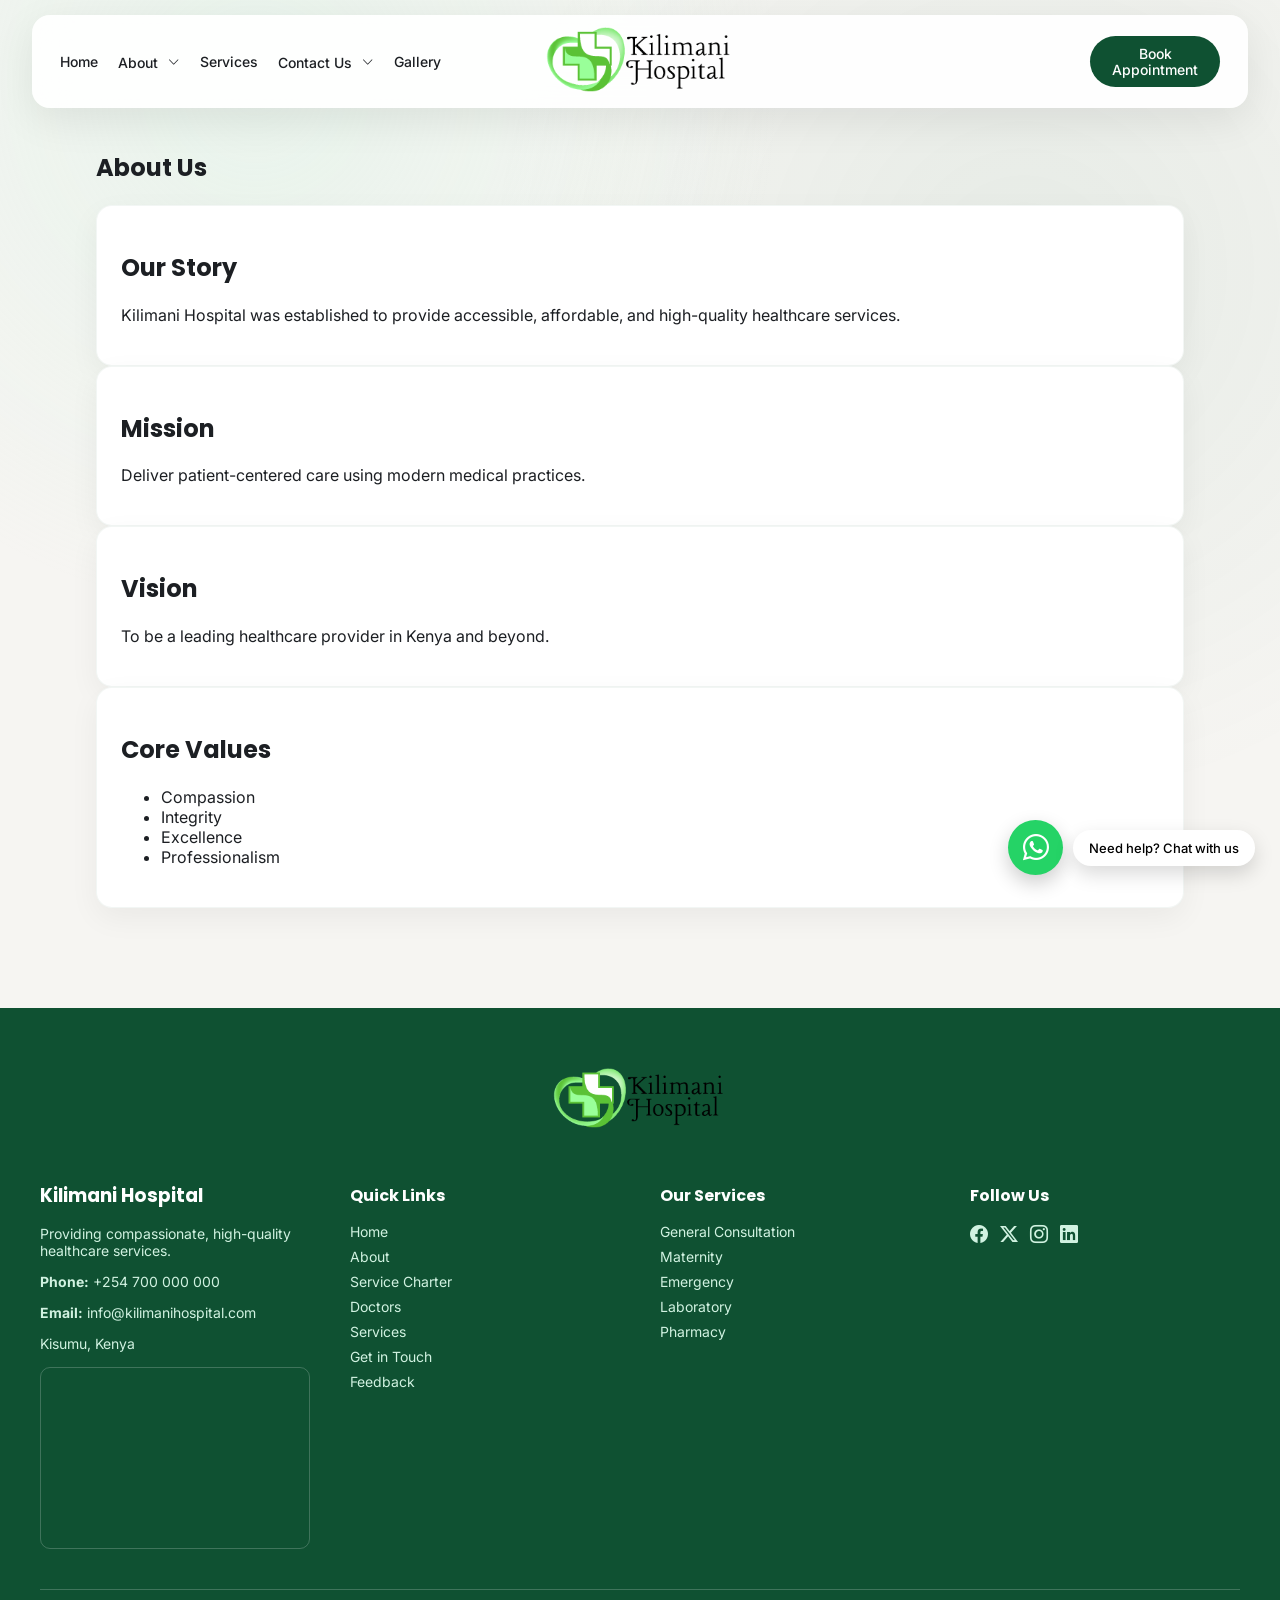
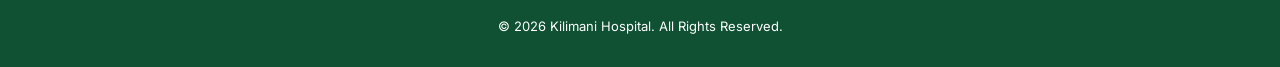
<file: about.html>
<!DOCTYPE html>
<html lang="en">
<head>
    <meta charset="UTF-8">
    <meta name="viewport" content="width=device-width, initial-scale=1.0">
    <title>About</title>

    <!-- Google Fonts -->
    <link href="https://fonts.googleapis.com/css2?family=Poppins:wght@300;600&family=Inter:wght@300;400&display=swap" rel="stylesheet">

    <link rel="stylesheet" href="https://cdn.jsdelivr.net/npm/bootstrap-icons@1.11.3/font/bootstrap-icons.min.css">

    <!-- CSS -->
    <link rel="stylesheet" href="styles.css">
</head>
<body>

<!-- NAVBAR -->
    <div id="navbar-placeholder"></div>

<section class="container">
    <h1>About Us</h1>

    <div class="card">
        <h2>Our Story</h2>
        <p>
            Kilimani Hospital was established to provide accessible,
            affordable, and high-quality healthcare services.
        </p>
    </div>

    <div class="card">
        <h2>Mission</h2>
        <p>Deliver patient-centered care using modern medical practices.</p>
    </div>

    <div class="card">
        <h2>Vision</h2>
        <p>To be a leading healthcare provider in Kenya and beyond.</p>
    </div>

    <div class="card">
        <h2>Core Values</h2>
        <ul>
            <li>Compassion</li>
            <li>Integrity</li>
            <li>Excellence</li>
            <li>Professionalism</li>
        </ul>
    </div>
</section>

<div id="footer-placeholder"></div>

<script src="assets/js/script.js"></script>

    <script>
        loadComponent("navbar-placeholder", "components/navbar.html");
        loadComponent("footer-placeholder", "components/footer.html");
    </script>



</body>
</html>
</file>
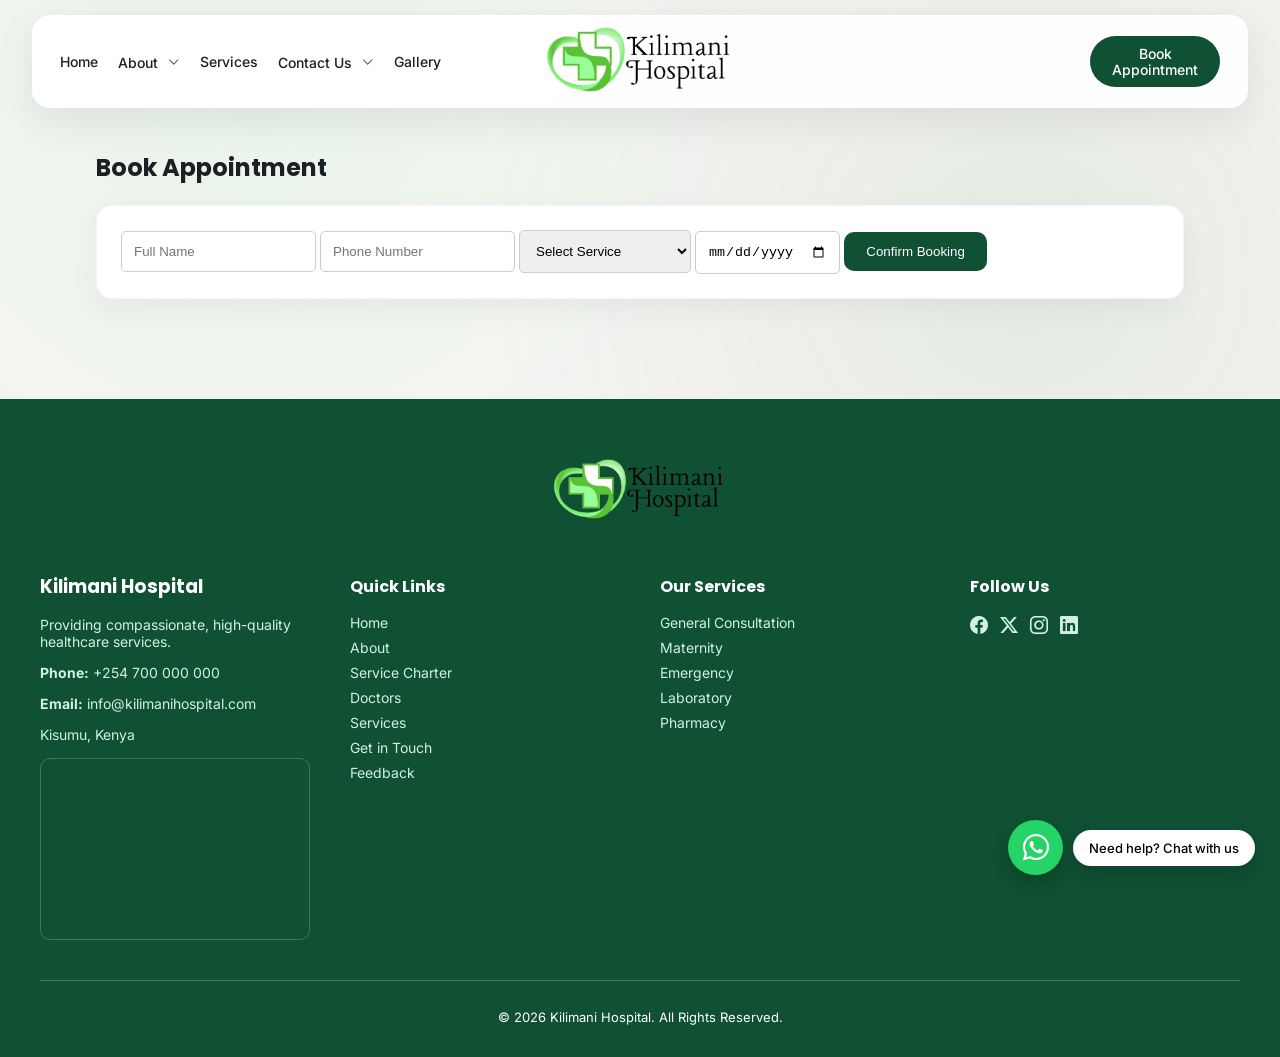
<file: appointment.html>
<!DOCTYPE html>
<html lang="en">
<head>
    <meta charset="UTF-8">
    <meta name="viewport" content="width=device-width, initial-scale=1.0">
    <title>Appointment</title>

    <!-- Google Fonts -->
    <link href="https://fonts.googleapis.com/css2?family=Poppins:wght@300;600&family=Inter:wght@300;400&display=swap" rel="stylesheet">

    <link rel="stylesheet" href="https://cdn.jsdelivr.net/npm/bootstrap-icons@1.11.3/font/bootstrap-icons.min.css">

    <!-- CSS -->
    <link rel="stylesheet" href="styles.css">
</head>
<body>

<!-- NAVBAR -->
    <div id="navbar-placeholder"></div>

<section class="container">
    <h1>Book Appointment</h1>

    <div class="card">
        <form>
            <input type="text" placeholder="Full Name">
            <input type="tel" placeholder="Phone Number">

            <select>
                <option>Select Service</option>
                <option>General Consultation</option>
                <option>Maternity</option>
                <option>Dental Care</option>
            </select>

            <input type="date">

            <button class="btn-primary">Confirm Booking</button>
        </form>
    </div>
</section>

<div id="footer-placeholder"></div>

<script src="assets/js/script.js"></script>

    <script>
        loadComponent("navbar-placeholder", "components/navbar.html");
        loadComponent("footer-placeholder", "components/footer.html");
    </script>


</body>
</html>
</file>
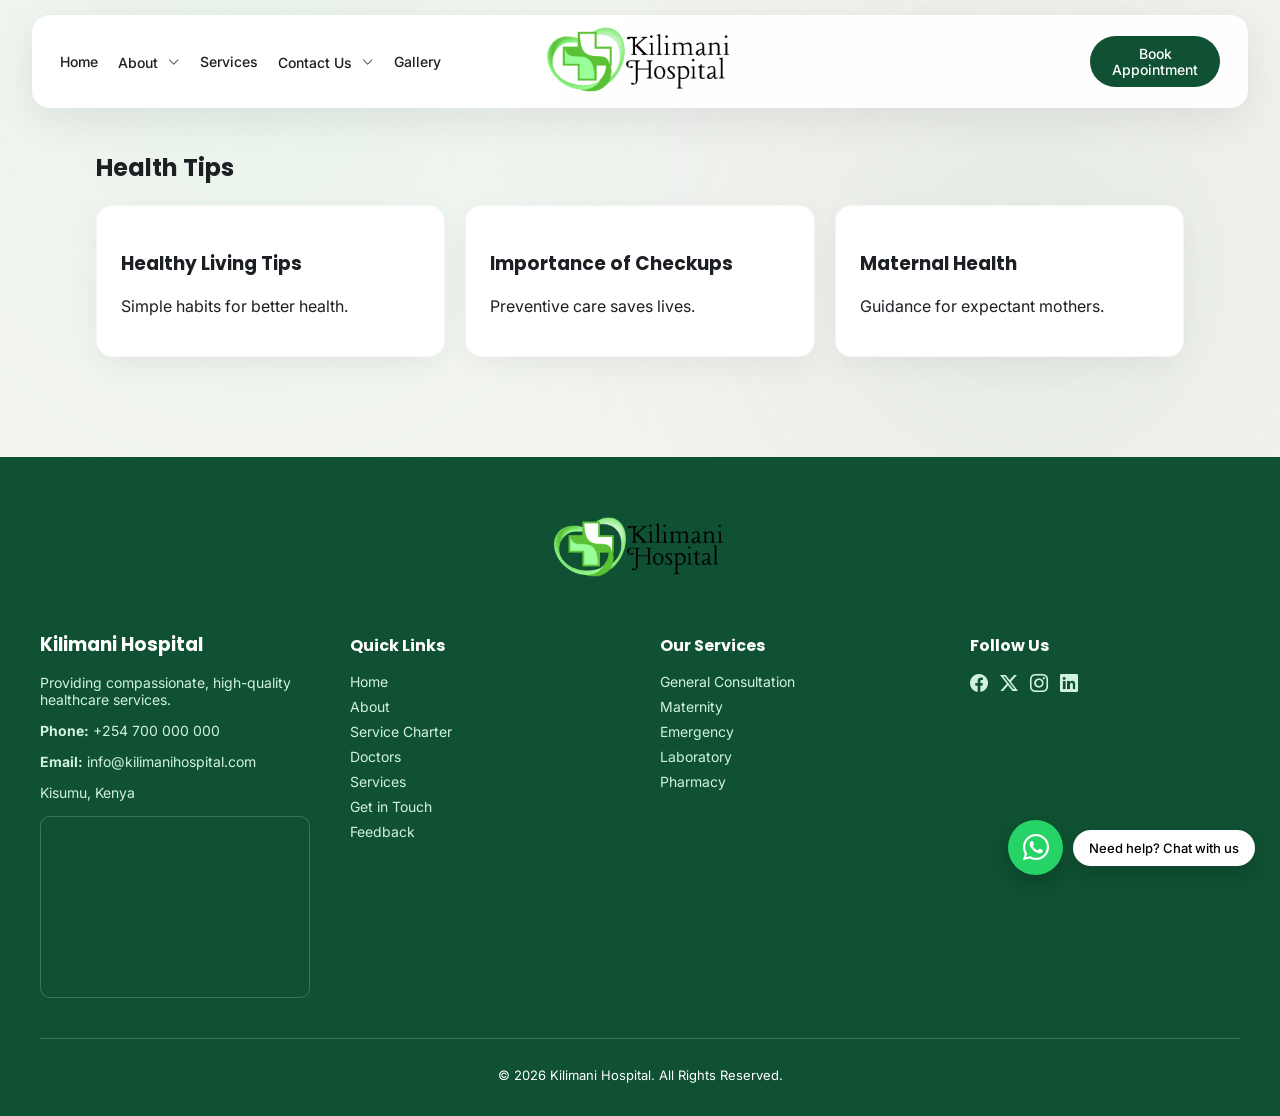
<file: blog.html>
<!DOCTYPE html>
<html lang="en">
<head>
    <meta charset="UTF-8">
    <meta name="viewport" content="width=device-width, initial-scale=1.0">
    <title>Blog</title>

    <!-- Google Fonts -->
    <link href="https://fonts.googleapis.com/css2?family=Poppins:wght@300;600&family=Inter:wght@300;400&display=swap" rel="stylesheet">

    <link rel="stylesheet" href="https://cdn.jsdelivr.net/npm/bootstrap-icons@1.11.3/font/bootstrap-icons.min.css">

    <!-- CSS -->
    <link rel="stylesheet" href="styles.css">
</head>
<body>

<!-- NAVBAR -->
    <div id="navbar-placeholder"></div>

<section class="container">
    <h1>Health Tips</h1>

    <div class="grid-3">
        <div class="card">
            <h3>Healthy Living Tips</h3>
            <p>Simple habits for better health.</p>
        </div>

        <div class="card">
            <h3>Importance of Checkups</h3>
            <p>Preventive care saves lives.</p>
        </div>

        <div class="card">
            <h3>Maternal Health</h3>
            <p>Guidance for expectant mothers.</p>
        </div>
    </div>
</section>

<div id="footer-placeholder"></div>

<script src="assets/js/script.js"></script>

    <script>
        loadComponent("navbar-placeholder", "components/navbar.html");
        loadComponent("footer-placeholder", "components/footer.html");
    </script>

</body>
</html>
</file>
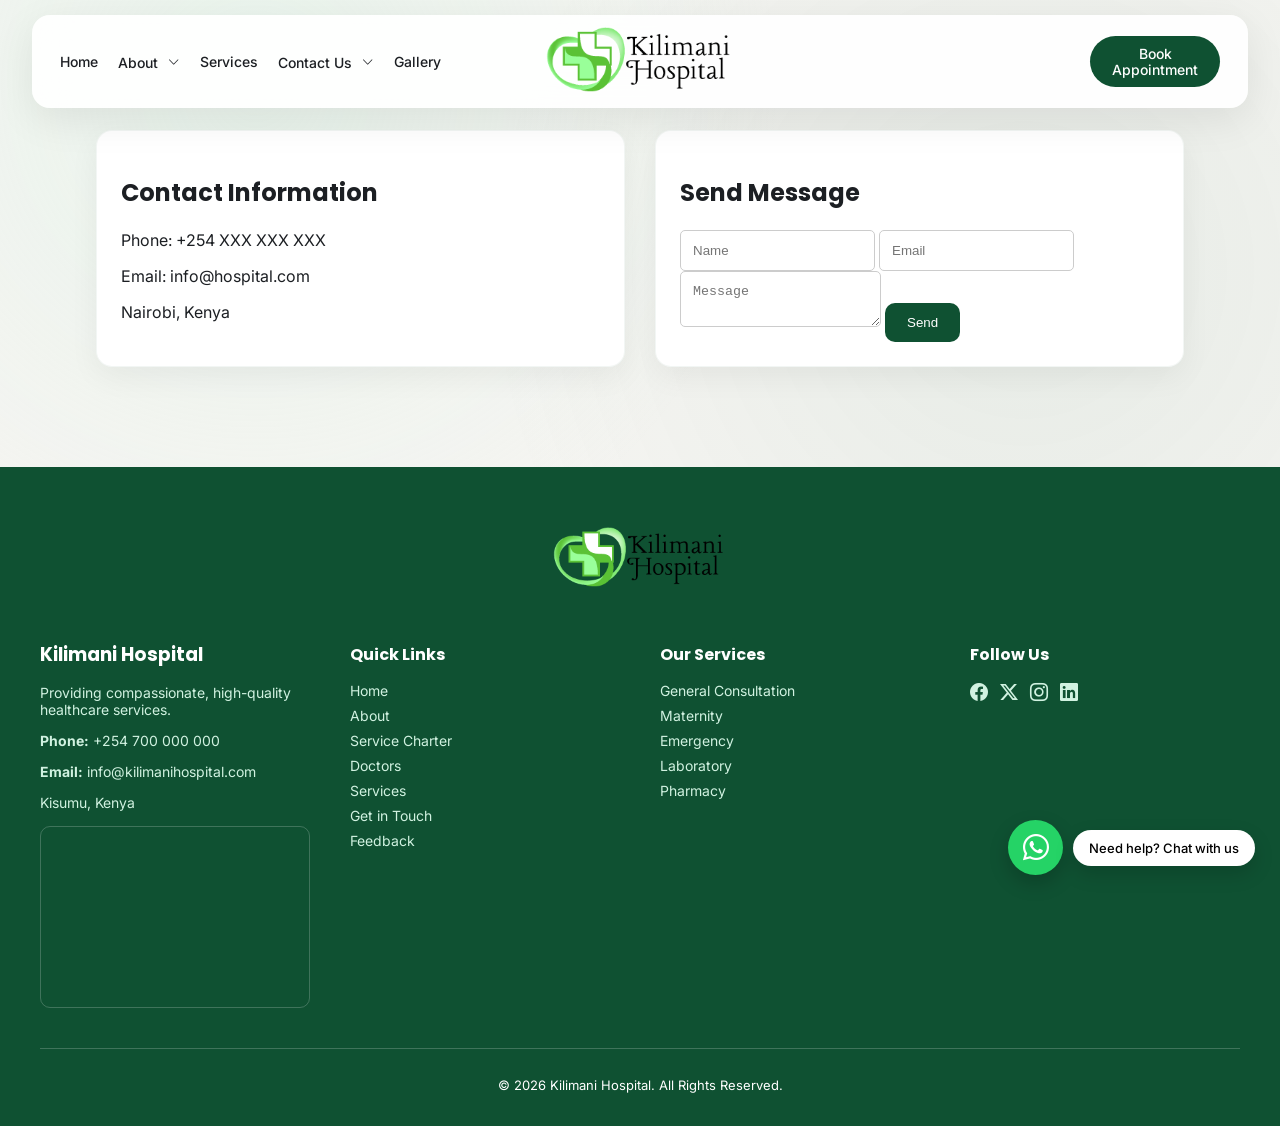
<file: contact.html>
<!DOCTYPE html>
<html lang="en">
<head>
    <meta charset="UTF-8">
    <meta name="viewport" content="width=device-width, initial-scale=1.0">
    <title>Contact</title>

    <!-- Google Fonts -->
    <link href="https://fonts.googleapis.com/css2?family=Poppins:wght@300;600&family=Inter:wght@300;400&display=swap" rel="stylesheet">

    <link rel="stylesheet" href="https://cdn.jsdelivr.net/npm/bootstrap-icons@1.11.3/font/bootstrap-icons.min.css">

    
    <!-- CSS -->
    <link rel="stylesheet" href="styles.css">
</head>
<body>

<!-- NAVBAR -->
    <div id="navbar-placeholder"></div>

<section class="container contact">
    <div class="card">
        <h2>Contact Information</h2>
        <p>Phone: +254 XXX XXX XXX</p>
        <p>Email: info@hospital.com</p>
        <p>Nairobi, Kenya</p>
    </div>

    <div class="card">
        <h2>Send Message</h2>
        <form>
            <input type="text" placeholder="Name">
            <input type="email" placeholder="Email">
            <textarea placeholder="Message"></textarea>
            <button class="btn-primary">Send</button>
        </form>
    </div>
</section>

<div id="footer-placeholder"></div>

<script src="assets/js/script.js"></script>

    <script>
        loadComponent("navbar-placeholder", "components/navbar.html");
        loadComponent("footer-placeholder", "components/footer.html");
    </script>

</body>
</html>
</file>
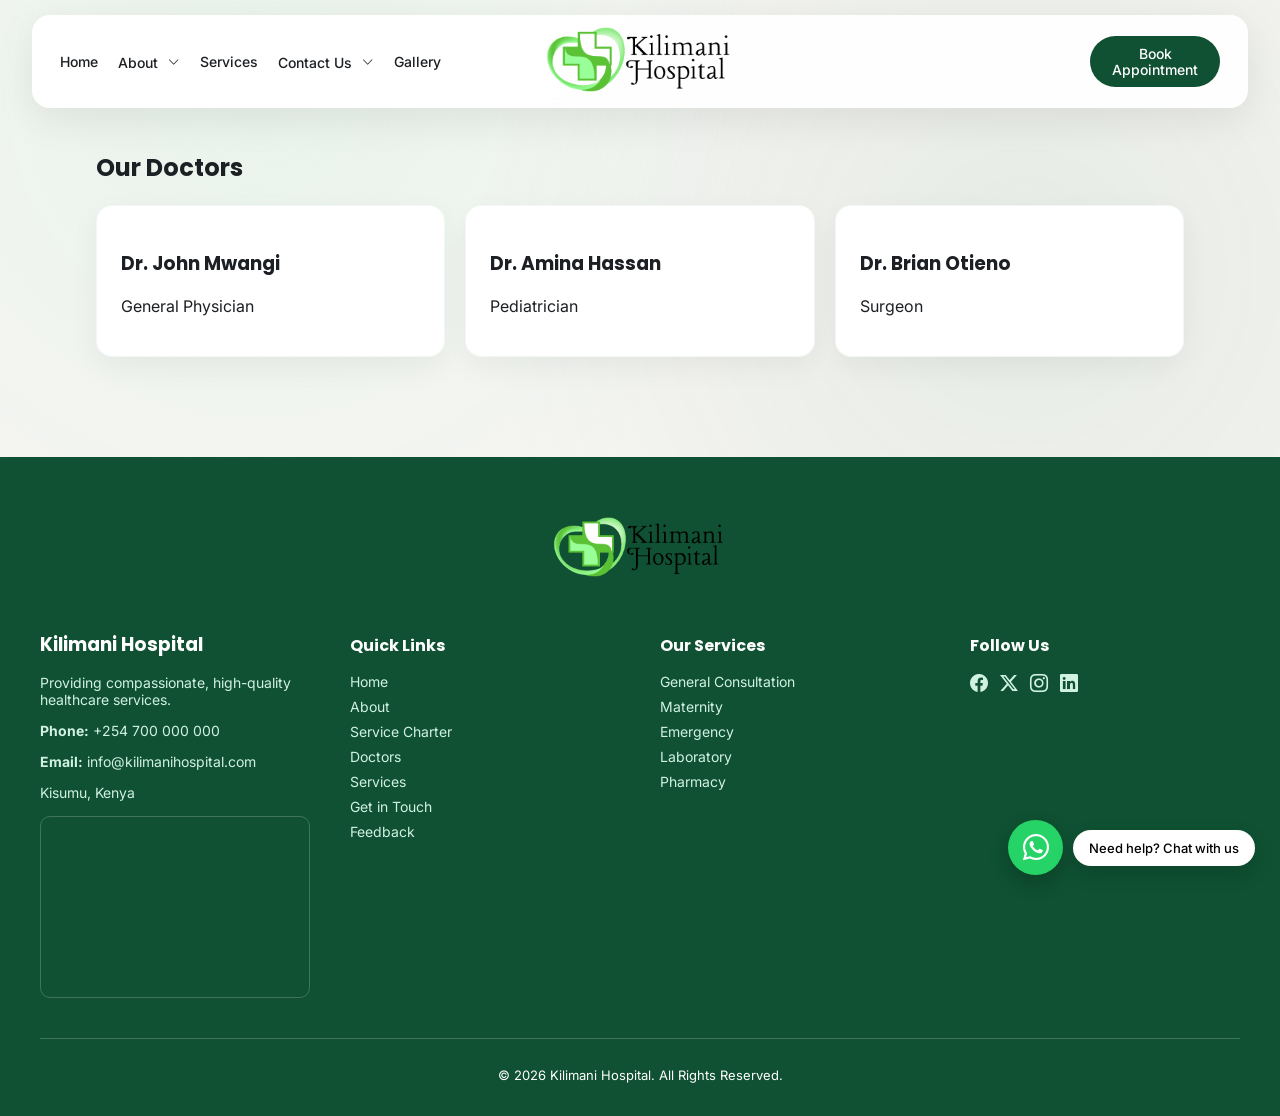
<file: doctors.html>
<!DOCTYPE html>
<html lang="en">
<head>
    <meta charset="UTF-8">
    <meta name="viewport" content="width=device-width, initial-scale=1.0">
    <title>Doctors</title>

    <!-- Google Fonts -->
    <link href="https://fonts.googleapis.com/css2?family=Poppins:wght@300;600&family=Inter:wght@300;400&display=swap" rel="stylesheet">

    <link rel="stylesheet" href="https://cdn.jsdelivr.net/npm/bootstrap-icons@1.11.3/font/bootstrap-icons.min.css">
    <!-- CSS -->
    <link rel="stylesheet" href="styles.css">
</head>
<body>

<!-- NAVBAR -->
    <div id="navbar-placeholder"></div>

<section class="container">
    <h1>Our Doctors</h1>

    <div class="grid-3">
        <div class="card">
            <h3>Dr. John Mwangi</h3>
            <p>General Physician</p>
        </div>

        <div class="card">
            <h3>Dr. Amina Hassan</h3>
            <p>Pediatrician</p>
        </div>

        <div class="card">
            <h3>Dr. Brian Otieno</h3>
            <p>Surgeon</p>
        </div>
    </div>
</section>

<div id="footer-placeholder"></div>

<script src="assets/js/script.js"></script>

    <script>
        loadComponent("navbar-placeholder", "components/navbar.html");
        loadComponent("footer-placeholder", "components/footer.html");
    </script>

</body>
</html>
</file>
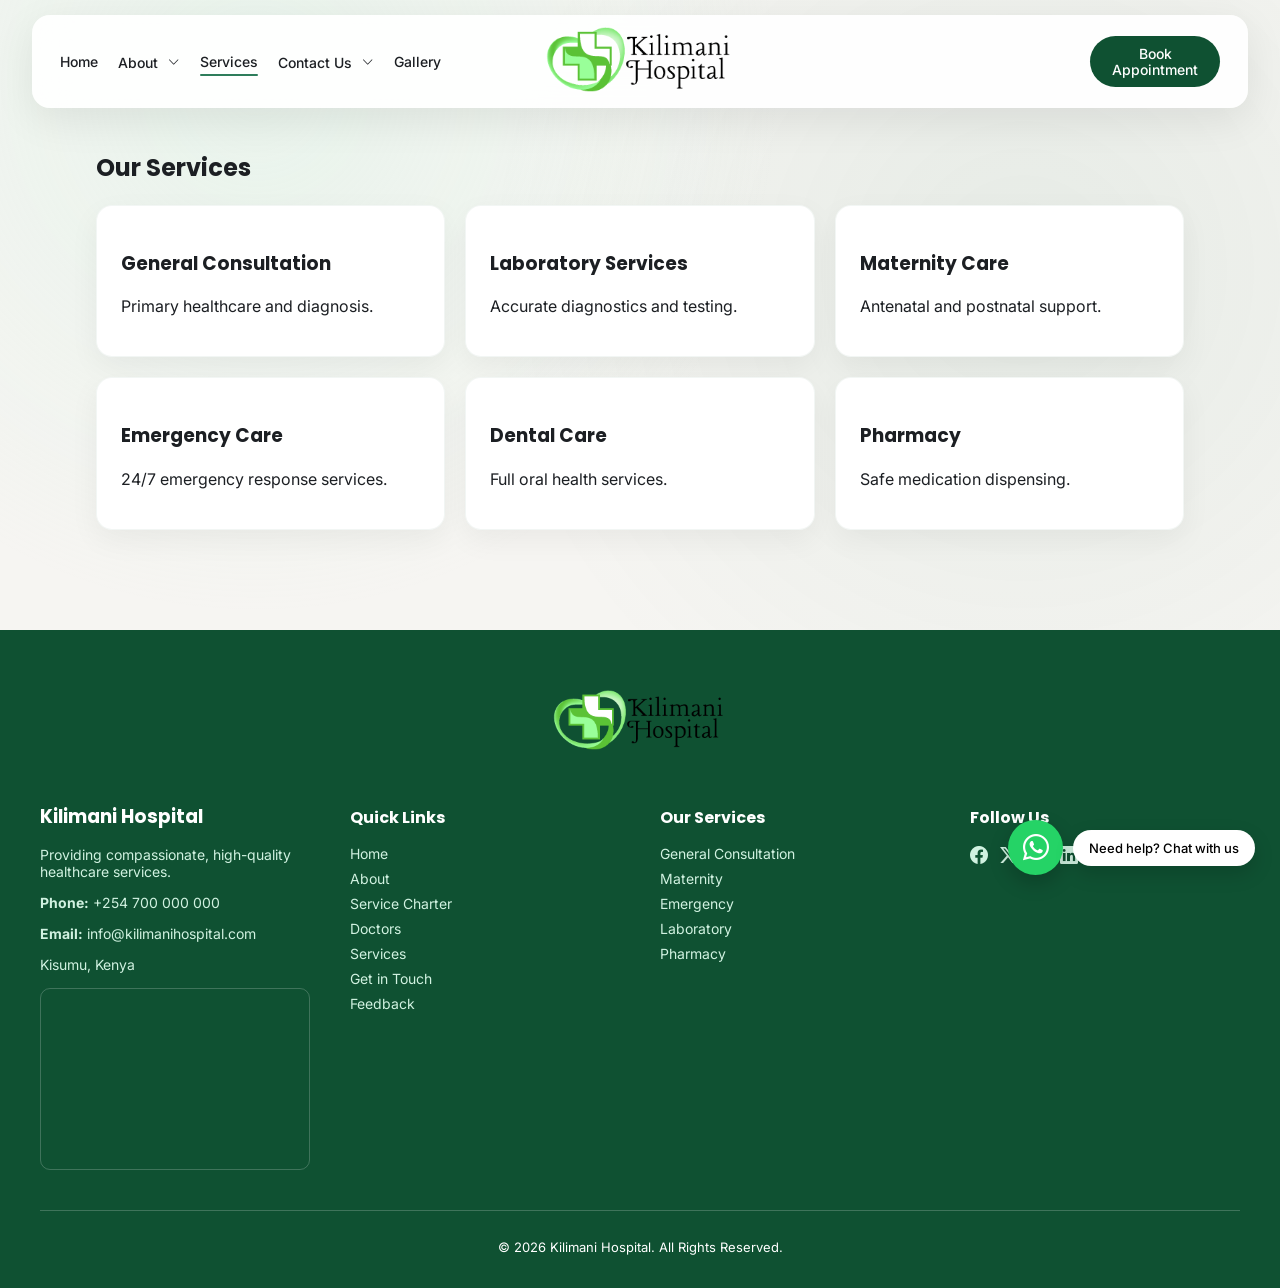
<file: services.html>
<!DOCTYPE html>
<html lang="en">
<head>
    <meta charset="UTF-8">
    <meta name="viewport" content="width=device-width, initial-scale=1.0">
    <title>Services</title>

    <!-- Google Fonts -->
    <link href="https://fonts.googleapis.com/css2?family=Poppins:wght@300;600&family=Inter:wght@300;400&display=swap" rel="stylesheet">

    <link rel="stylesheet" href="https://cdn.jsdelivr.net/npm/bootstrap-icons@1.11.3/font/bootstrap-icons.min.css">

    <!-- CSS -->
    <link rel="stylesheet" href="styles.css">
</head>
<body>
<!-- NAVBAR -->
    <div id="navbar-placeholder"></div>

<section class="container">
    <h1>Our Services</h1>

    <div class="grid-3">
        <div class="card">
            <h3>General Consultation</h3>
            <p>Primary healthcare and diagnosis.</p>
        </div>

        <div class="card">
            <h3>Laboratory Services</h3>
            <p>Accurate diagnostics and testing.</p>
        </div>

        <div class="card">
            <h3>Maternity Care</h3>
            <p>Antenatal and postnatal support.</p>
        </div>

        <div class="card">
            <h3>Emergency Care</h3>
            <p>24/7 emergency response services.</p>
        </div>

        <div class="card">
            <h3>Dental Care</h3>
            <p>Full oral health services.</p>
        </div>

        <div class="card">
            <h3>Pharmacy</h3>
            <p>Safe medication dispensing.</p>
        </div>
    </div>
</section>

<div id="footer-placeholder"></div>

<script src="assets/js/script.js"></script>

    <script>
        loadComponent("navbar-placeholder", "components/navbar.html");
        loadComponent("footer-placeholder", "components/footer.html");
    </script>

</body>
</html>
</file>
<file: styles.css>
:root {
    --green-900: #0F5132;
    --green-600: #2E7D5B;
    --mint-100: #D1F2E1;

    --bg: #F3FBF6;
    --white: #FFFFFF;
    --text: #1C1F23;
    --muted: #6B7280;
    --border: #E6EAEA;
}

a {
    transition: all 0.2s ease;
}

body {
    font-family: "Inter", sans-serif;
    padding-top: 30px;
    background: #f6f5f2;
    color: var(--text);
    margin: 0;
    animation: pageFade 0.6s ease-in;
}

@keyframes pageFade {
    from {
        opacity: 0;
        transform: scale(1.01);
    }
    to {
        opacity: 1;
        transform: scale(1);
    }
}

body::before {
    content: "";
    position: fixed;
    top: 0;
    left: 0;
    width: 100%;
    height: 100%;
    background:
        radial-gradient(circle at 20% 10%, rgba(209, 242, 225, 0.35), transparent 40%),
        radial-gradient(circle at 80% 30%, rgba(46, 125, 91, 0.08), transparent 45%);
    pointer-events: none;
    z-index: -1;
}

h1, h2, h3, h4 {
    font-family: 'Poppins', sans-serif;
}

.container {
    width: 85%;
    max-width: 1200px;
    margin: auto;
}

section {
    padding: 100px 0;
}

/* NAVBAR */
.navbar{

    position:fixed;

    top:15px;

    left:50%;

    z-index: 9999;

    transform:translateX(-50%);

    width:95%;

    max-width:2000px;

    border-radius:18px;

    background:rgba(255,255,255,.92);

    backdrop-filter:blur(18px);

    box-shadow:0 12px 40px rgba(0,0,0,.08);

}

.nav-container {
    display: grid;
    grid-template-columns: 1fr auto 1fr;
    align-items: center;
    padding: 12px 28px;
    transition: all 0.35s ease;
}

/* LEFT LINKS */
.nav-left {
    display: flex;
    align-items: center;
    gap: 20px;
}

.nav-left a {
    color: #1C1F23;
    text-decoration: none;
    font-size: 14px;
    font-weight: 500;
    transition: 0.3s;
    position: relative;
    padding-bottom: 6px 0;
    display: inline-block;

    transition: all 0.25s ease;
}

.nav-left > a.active-link::after {
    content: "";
    position: absolute;
    left: 0;
    bottom: -6px;
    width: 100%;
    height: 2px;
    background: #2E7D5B;
    border-radius: 2px;
}

.nav-left a:hover {
    color: #2E7D5B;
    position: relative;
}

/* CENTER LOGO */
.nav-logo img {
    height: 65px;
    width: auto;
    object-fit: contain;
    
    transition: height 0.35s ease, transform 0.35s ease;
}

.nav-logo img:hover {
    transform: scale(1.05);
}

/* SCROLLED STATE */
.navbar.scrolled .nav-container {
    padding: 7px 40px;
}


.navbar.scrolled {
    padding: 6px 40px;
    background: rgba(255, 255, 255, 0.9);
    backdrop-filter: blur(14px);
    -webkit-backdrop-filter: blur(14px);

    box-shadow: 0 8px 25px rgba(0,0,0,0.08);
    transform: translateX(-50%) translateY(0);
}


.navbar.scrolled .nav-logo img {
    height: 50px;
    transform: scale(0.98);
}

/* RIGHT SIDE */
.nav-right {
    display: flex;
    justify-self: end;
    width: fit-content;
    align-items: center;
    gap: 15px;
}

/* CTA */
.nav-btn {
    background: #0F5132;
    color: white;
    padding: 10px 22px;
    border-radius: 50px;
    text-decoration: none;

    display: inline-flex;
    width: auto;          /* prevents full stretch */
    flex: 0 0 auto;       /* prevents flex expansion */

    flex-direction: column;
    align-items: center;
    justify-content: center;
    line-height: 1.1;
    font-size: 13px;
    text-align: center;
    transition: all 0.3s ease;

    white-space: nowrap;
}

.nav-btn span:first-child {
    font-size: 14px;
    font-weight: 500;
}

.nav-btn span:last-child {
    font-size: 14px;
    font-weight: 500;
}

.nav-btn:hover {
    background: #2E7D5B;
    transform: translateY(-2px);
    box-shadow: 0 6px 15px rgba(0,0,0,0.15);
}


/* DROPDOWN CONTAINER */
.dropdown {
    position: relative;
    display: inline-block;
}

/* TOGGLE LINK */
.dropdown-toggle {
    cursor: pointer;
    color: #1C1F23;
    text-decoration: none;
    font-weight: 500;
    display: flex;
    align-items: center;
    gap: 5px;

    transition: all 0.25s ease;
}

/* ARROW */
.arrow {
    display: inline-flex;
    align-items: center;
    justify-content: center;

    font-size: 14px;        /* slightly larger */
    line-height: 1;

    margin-left: 6px;

    transform: translateY(-1px) scaleX(1.2); /* 👈 makes it wider */
    transition: transform 0.3s ease;
}

.arrow i {
    font-size: 12px;
    transform: scaleX(0.8); /* makes it wider */
    display: inline-block;
    transition: transform 0.25s ease;
}

/* DROPDOWN MENU */
.dropdown-menu {
    position: absolute;
    top: 100%;
    left: 0;
    background: white;
    min-width: 180px;
    box-shadow: 0 10px 25px rgba(0,0,0,0.08);
    border-radius: 8px;
    padding: 8px 0;
    display: none;
    flex-direction: column;
    z-index: 999;
}

/* DROPDOWN LINKS */
.dropdown-menu a {
    padding: 10px 15px;
    text-decoration: none;
    color: #1C1F23;
    font-size: 13px;
    transition: all 0.2s ease;
}

.dropdown-menu a.active {
    background: #eaf7ef;
    color: #0F5132;
    border-radius: 6px;
    font-weight: 500;
    border-left: 3px solid #2E7D5B;
    padding-left: 12px;
}

.dropdown-menu a:hover {
    background: #f3fbf6;
    color: #0F5132;
}


/* SHOW ON HOVER (DESKTOP) */
.dropdown:hover .dropdown-menu {
    display: flex;
}

.dropdown:hover .arrow {
    transform: rotate(180deg) translateY(1px) scaleX(1.2);
}

/* HAMBURGER */
.hamburger {
    display: none;
    flex-direction: column;
    cursor: pointer;
    gap: 4px;
    flex-shrink: 0;
}

.hamburger span {
    width: 25px;
    height: 2px;
    background: #0B3D2E;
    display: block;
}

.mobile-menu {
    position: fixed;
    top: 0;
    left: 0;
    width: 100%;
    height: 100vh;
    background: #0B3D2E;
    display: none;
    flex-direction: column;
    justify-content: center;
    align-items: center;
    gap: 25px;
}

.mobile-menu a {
    color: white;
    font-size: 20px;
    text-decoration: none;
}

.mobile-menu.active {
    display: flex;
}

.reveal {
    opacity: 0;
    transform: translateY(30px);
    transition: all 0.6s ease;
}

.reveal.active {
    opacity: 1;
    transform: translateY(0);
}

.card {
    background: var(--white);
    border-radius: 16px;
    padding: 24px;
    box-shadow: 0 10px 30px rgba(0,0,0,0.05);
    border: 1px solid rgba(15, 81, 50, 0.05);
    transition: 0.3s;
}

.card:hover {
    transform: translateY(-5px);
}

.grid-3 {
    display: grid;
    grid-template-columns: repeat(3, 1fr);
    gap: 20px;
}

/* BUTTON */
.btn {
    background: #00b894;
    color: white;
    padding: 10px 20px;
    text-decoration: none;
    border-radius: 5px;
}

.btn-primary {
    background: var(--green-900);
    color: white;
    padding: 12px 22px;
    border-radius: 10px;
    text-decoration: none;
}

.btn-outline {
    border: 1px solid var(--green-900);
    color: var(--green-900);
    padding: 12px 22px;
    border-radius: 10px;
    text-decoration: none;
}

.btn-primary:hover,
.btn-outline:hover {
    opacity: 0.9;
}

.btn.ghost {
    border: 1px solid #0F5132;
    color: #0F5132;
    padding: 12px 20px;
    border-radius: 8px;
}

.hero{
    min-height:70vh;
    display:grid;
    grid-template-columns:55% 45%;
    align-items:center;

    position:relative;

    padding-top:100px;
    padding-right:15%;
    padding-bottom:80px;
    padding-left:15%;

    gap:10px;

    overflow: visible;

    ;
}

.hero h1{

    font-size:50px;

    line-height:1.05;

    font-weight:525;

    letter-spacing:-1.4px;

}

.hero p{

    margin-top:28px;

    max-width:470px;

    font-size:18px;

    line-height:1.8;

    color:#5d646b;

}

.hero span{

    font-size:16px;
    font-weight:580;

    line-height:1.8;

    color: black;

}


.hero-left{
    max-width:520px;
}

.hero-right{

    width:100%;
    height:100%;

    margin-left:auto;
    position:relative;

    overflow:visible;

    background:#fff;

    z-index: 2;
    padding:3px;

    clip-path:url(#heroClip);

    box-shadow:
        0 18px 40px rgba(0,0,0,.08),
        0 35px 80px rgba(0,0,0,.12);

}

.hero::after{

    content:"";

    position:absolute;

    width:520px;
    height:520px;

    right:5%;
    top:80px;

    background:rgba(255,255,255,.35);

    border-radius:50%;

    filter:blur(90px);

    z-index:0;

    pointer-events:none;

}

.hero-image-wrapper{

    position:relative;

    width:580px;
    height:560px;

    margin-left:auto;

    display:flex;
    justify-content:center;
    align-items:center;

    overflow:visible;
    z-index:1;

}


.hero-image-wrapper::before{

    content: "";

    position: absolute;

    width: 600px;
    height: 600px;

    right: -150px;
    top: 55%;

    transform: translateY(-50%) rotate(-12deg);

    background:
        radial-gradient(
            circle at 35% 35%,
            #bfdccf 80%,
            #94b9a4 45%,
            #5e856f 75%,
            #3f6351 0%
        );

    border-radius:
        61% 39% 54% 46% /
        42% 58% 45% 55%;

    opacity: .95;
    box-shadow:
        0 25px 60px rgba(64, 99, 81, 0.18);

    z-index: 0;

    pointer-events: none;

}

.hero-image{

    width:100%;
    height:100%;

    clip-path:url(#heroClip);

    overflow:hidden;

}

.hero-image img{

    width:100%;
    height:100%;

    object-fit:cover;

    animation:ZoomImage 18s ease-in-out infinite alternate;

}


@keyframes ZoomImage{

    from{

        transform:scale(1.08);

    }

    to{

        transform:scale(1);

    }

}

.hero-buttons {
    display: flex;
    gap: 15px;
}

.hero-buttons a {
    border-radius: 999px;
    padding: 12px 22px;
    font-weight: 600;
}

.hero-buttons .btn-primary,
.hero-buttons .btn-secondary {
    padding: 14px 28px;
    border-radius: 999px;
    text-decoration: none;
    font-weight: 550;
}

.btn-primary {
    background: #0F5132;
    color: white;
}

.btn-secondary {
    background: white;
    color: #0F5132;
}

/*==================== TRUST SECTION ====================*/

.trust-section{
    position: relative;
    margin-top: -80px;
    margin-bottom: -80px;
    padding: 80px 0;
    z-index: 2;
}

.trust-grid{
    display: grid;
    grid-template-columns: repeat(3, 300px);
    justify-content: center;
    gap: 16px;
}

.trust-card{
    background: #fff;
    border: 1px solid #edf2ee;
    border-radius: 20px;
    width: 220px;
    padding: 28px 22px;
    text-align: center;

    box-shadow: 0 18px 45px rgba(0,0,0,.05);

    transition: all .35s ease;
}

.trust-card:hover{
    transform: translateY(-8px);
    box-shadow: 0 28px 60px rgba(0,0,0,.10);
}

.trust-icon{
    width: 72px;
    height: 72px;

    margin: 0 auto 24px;

    display: flex;
    align-items: center;
    justify-content: center;

    border-radius: 50%;

    background: linear-gradient(135deg,#edf7f1,#dceee3);

    color: #12693f;
    font-size: 30px;
}

.trust-card h3{
    font-size: 1.05rem;
    font-weight: 500;
    color: #173a2b;
    line-height: 1.4;
}

/*==================== INSURANCE STRIP ====================*/

.insurance-strip{
    margin-top: 24px;
    padding: 10px 0 20px;
}

.insurance-row{

    display:flex;
    align-items:center;
    justify-content:center;

    gap:10px;

    padding:14px 0;

}

.insurance-title{

    padding-right:28px;

    border-right:1px solid #dfe7e2;

    flex-shrink:0;

}

.insurance-title span{

    font-size:.85rem;
    font-weight:700;

    letter-spacing:3px;

    color:#12693f;

    white-space:nowrap;

}

.insurance-logo{

    position:relative;

    display:flex;
    align-items:center;
    justify-content:center;

    padding:0 14px;

}

/* Thin vertical divider */

.insurance-logo:not(:last-child)::after{

    content:"";

    position:absolute;

    right:0;

    width:1px;
    height:34px;

    background:#e6ece8;

}

.insurance-logo img{

    height:42px;
    width:auto;

    object-fit:contain;

    transition:.3s ease;

    opacity:.8;

}

.insurance-logo:hover img{

    opacity:1;

    filter:none;

    transform:scale(1.05);

}

.logo-cbk img{
    height: 80px;
}

.logo-fa img{
    height: 45px;
}

.logo-ga img{
    height: 45px;
}

.logo-madison img{
    background: #DCE5E1;
    height: 45px;
}

.logo-maseno img{
    height: 48px;
}

.logo-sha img{
    height: 35px;
}


@media (max-width:992px){

    .insurance-row{

        flex-wrap:wrap;

        gap:20px;

    }

    .insurance-title{

        width:100%;

        text-align:center;

        border-right:none;

        padding-right:0;

        margin-bottom:10px;

    }

    .insurance-logo{

        padding:0 16px;

    }

    .insurance-logo::after{

        display:none;

    }

}

/*==================== APPOINTMENT SECTION ====================*/

.appointment-section{
    padding: 5px 0 20px;
}

.appointment-grid{
    display: grid;
    grid-template-columns: 0.95fr 1.45fr;
    gap: 40px;
    align-items: start;
}

/*==================== CARDS ====================*/

.appointment-info{

    display:flex;
    flex-direction:column;
    gap:28px;

}

.info-card{

    background:#fff;

    border-radius:28px;

    padding:32px;

    border:1px solid #edf2ee;

    box-shadow:0 18px 45px rgba(0,0,0,.05);

}

/*==================== LEFT PANEL ====================*/

.info-card:not(:last-child){
    margin-bottom:35px;
}

.info-card h3{

    font-size:1.4rem;

    color:#173a2b;

    margin-bottom:24px;

    font-weight:600;

}

/*==================== PAYMENT ====================*/

.payment-option{

    display:flex;

    align-items:flex-start;

    gap:16px;

}

.payment-option:first-child{
    margin-bottom:24px;
}

.payment-option i{

    width:40px;
    height:40px;

    border-radius:14px;

    background:#edf7f1;

    color:#12693f;

    display:flex;

    align-items:center;

    justify-content:center;

    font-size:18px;

    flex-shrink:0;

}

.payment-option strong{

    color:#173a2b;

    font-size:1rem;

}

.payment-option p{

    color:#6c7772;

    margin-top:4px;

    line-height:1.6;

}

/*==================== OPENING HOURS ====================*/

.opening-hours{

    list-style:none;

    padding:0;

    margin:0;

}

.opening-hours li{

    display:flex;

    justify-content:space-between;

    align-items:center;

    padding:14px 0;

    border-bottom:1px solid #edf2ee;

}

.opening-hours li:last-child{

    border-bottom:none;

}

.opening-hours span:first-child{

    color:#6b7d73;

    font-weight:500;

}

.opening-hours span:last-child{

    color:#173a2b;

}

.status-badge{

    padding:10px 20px;

    border-radius:999px;

    font-size:.95rem;

    font-weight:600;

    min-width: 120px;

    text-align: center;

    transition:.3s;

}

.status-badge.open{

    background:#eaf8ef;

    color:#12693f;

}

.status-badge.closed{

    background:#fdecec;

    color:#c0392b;

}

.status-badge.open::before{
    content:"";
    display:inline-block;
    width:10px;
    height:10px;
    margin-right:8px;
    border-radius:50%;
    background:#16a34a;
    animation:pulse 2s infinite;
}

@keyframes pulse{
    0%{box-shadow:0 0 0 0 rgba(22,163,74,.5);}
    70%{box-shadow:0 0 0 8px rgba(22,163,74,0);}
    100%{box-shadow:0 0 0 0 rgba(22,163,74,0);}
}

/*==================== FORM ====================*/

.appointment-form h3{

    color:#173a2b;

    font-size:1.7rem;

}

.appointment-form form{

    display:flex;

    flex-direction:column;

    gap:20px;
    width: 100%;
    margin: 0;

}

.appointment-form input,
.appointment-form select{

    width:100%;

    height:58px;

    padding:0 10px;

    border:1px solid #dfe7e2;

    border-radius:14px;

    background:#fff;

    font-size:15px;

    color:#173a2b;

    transition:.3s ease;

}

.appointment-form input:focus,
.appointment-form select:focus{

    outline:none;

    border-color:#12693f;

    box-shadow:0 0 0 4px rgba(18,105,63,.08);

}

/*==================== TIME ROW ====================*/

.time-row{

    display:grid;

    grid-template-columns:1fr 1fr;

    gap:20px;

}

/*==================== BUTTON ====================*/

.appointment-form button{

    height:50px;

    width: 220px;

    margin: 10px auto 0;

    display: block;

    border:none;

    border-radius:14px;

    background:#12693f;

    color:#fff;

    font-size:1rem;

    font-weight:600;

    cursor:pointer;

    transition:.3s ease;

}

.appointment-form button:hover{

    background:#0f5b37;

    transform:translateY(-2px);

}

/*==================== RESPONSIVE ====================*/

@media(max-width:992px){

    .appointment-grid{

        grid-template-columns:1fr;

    }

}

@media(max-width:768px){

    .appointment-info,
    .appointment-form{

        padding:28px;

    }

    .time-row{

        grid-template-columns:1fr;

    }

}

/* SERVICES */
.services-preview {
    padding: 80px 60px;
    padding-top:120px;
    text-align: center;
}

.services-preview h2 {
    font-size: 36px;
    margin-bottom: 40px;
}

.services-grid {
    display: grid;
    grid-template-columns: repeat(3, 1fr);
    gap: 20px;
}

.service-card {
    padding: 25px;
    background: #f5f7fa;
    border-radius: 10px;
    transition: 0.3s;
}

.service-card:hover {
    transform: translateY(-5px);
    background: #eaf6ff;
}

/* ABOUT */
.about-preview {
    padding: 80px 60px;
}

.about-container {
    display: flex;
    align-items: center;
    gap: 40px;
}

.about-text {
    flex: 1;
}

.about-image img {
    width: 100%;
    border-radius: 10px;
}


.why-us {
    padding: 80px 60px;
    text-align: center;
    background: #0a2540;
    color: white;
}

.why-grid {
    display: grid;
    grid-template-columns: repeat(4, 1fr);
    margin-top: 40px;
    gap: 20px;
}


.doctors-preview {
    padding: 80px 60px;
    text-align: center;
}

.section-subtitle {
    margin-top: 10px;
    color: #666;
}

.doctor-grid {
    display: grid;
    grid-template-columns: repeat(3, 1fr);
    gap: 25px;
    margin-top: 40px;
}

.doctor-card {
    background: white;
    border-radius: 12px;
    overflow: hidden;
    box-shadow: 0 10px 25px rgba(0,0,0,0.08);
    transition: 0.3s;
}

.doctor-card:hover {
    transform: translateY(-6px);
}

.doctor-card img {
    width: 100%;
    height: 250px;
    object-fit: cover;
}

.doctor-card h3 {
    margin-top: 15px;
}


.testimonials {
    padding: 80px 60px;
    background: #f5f7fa;
    text-align: center;
}

.testimonial-grid {
    display: grid;
    grid-template-columns: repeat(3, 1fr);
    gap: 25px;
    margin-top: 40px;
}

.testimonial-card {
    background: white;
    padding: 25px;
    border-radius: 12px;
    box-shadow: 0 5px 15px rgba(0,0,0,0.05);
    font-style: italic;
}


.page-hero {
    padding: 80px;
    text-align: center;
    background: #f5f7fa;
}

.page-hero h1 {
    font-size: 40px;
}

/* Generic grids */
.services-grid,
.doctors-grid,
.blog-grid {
    display: grid;
    grid-template-columns: repeat(3, 1fr);
    gap: 20px;
    padding: 60px;
}

.service-box,
.doctor-box,
.blog-card {
    background: white;
    padding: 20px;
    border-radius: 10px;
    box-shadow: 0 5px 15px rgba(0,0,0,0.05);
}

.contact {
    display: grid;
    grid-template-columns: 1fr 1fr;
    gap: 30px;
}

/* Forms */
.contact-form,
.appointment-form form {
    display: flex;
    flex-direction: column;
    gap: 15px;
    width: 400px;
    margin: auto;
}

input, textarea, select {
    padding: 12px;
    border: 1px solid #ccc;
    border-radius: 5px;
}

button {
    background: #00b894;
    color: white;
    padding: 12px;
    border: none;
    cursor: pointer;
}

@media (max-width: 992px){

    .trust-grid{
        grid-template-columns: repeat(2,1fr);
    }

}


@media (max-width: 768px) {
    .hamburger {
        display: flex;
    }

    .nav-left {
        display: none;
    }

    .dropdown-menu {
        position: static;
        box-shadow: none;
        display: none;
        padding-left: 15px;
    }

    .dropdown-menu.active {
        display: flex;
    }

    .dropdown {
        width: 100%;
    }

    .dropdown-toggle {
        justify-content: space-between;
        width: 100%;
    }

    .slide-content {
        left: 5%;
        right: 5%;
    }

    .slide-content h1 {
        font-size: 2rem;
    }

    .hero-buttons {
        flex-direction: column;
    }

    .footer-container {
        grid-template-columns: 1fr;
        text-align: center;
    }

    .social-icons {
        justify-content: center;
    }

    .map-container iframe {
        height: 200px;
    }

    .whatsapp-text {
        display: none;
    }

    .trust-grid{
        grid-template-columns: 1fr;
    }

}


/* FOOTER */
.footer {
    background: #0F5132;
    color: white;
    padding: 60px 40px 20px;
}

/* LOGO */
.footer-logo {
    text-align: center;
    margin-bottom: 30px;
}

.footer-logo img {
    height: 60px;
}

/* GRID */
.footer-container {
    display: grid;
    grid-template-columns: repeat(4, 1fr);
    gap: 40px;
}

/* COLUMNS */
.footer-col h3,
.footer-col h4 {
    margin-bottom: 15px;
}

.footer-col p {
    font-size: 14px;
    color: #d1f2e1;
}

.footer-col a {
    display: block;
    color: #d1f2e1;
    text-decoration: none;
    margin-bottom: 8px;
    font-size: 14px;
    transition: 0.2s;
}

.footer-col a:hover {
    color: white;
}

/* SOCIAL ICONS */
.social-icons {
    display: flex;
    gap: 12px;
    margin-top: 10px;
}

.social-icons a {
    font-size: 18px;
    color: #d1f2e1;
    transition: 0.3s;
}

.social-icons a:hover {
    color: white;
    transform: translateY(-2px);
}

/* COPYRIGHT */
.footer-bottom {
    text-align: center;
    margin-top: 40px;
    border-top: 1px solid rgba(255,255,255,0.2);
    padding-top: 15px;
    font-size: 13px;
}

.map-container {
    position: relative;
    margin-top: 15px;
    border-radius: 10px;
    overflow: hidden;
    border: 1px solid rgba(255,255,255,0.2);

    transition: transform 0.3s ease, box-shadow 0.3s ease;
}

.map-container:hover {
    transform: translateY(-4px);
    box-shadow: 0 12px 30px rgba(0, 0, 0, 0.25);
}

.map-container iframe {
    width: 100%;
    height: 180px;
    border: 0;
    display: block;
    filter: grayscale(20%) contrast(95%);

    transition: transform 0.4s ease;
}

.map-container:hover iframe {
    transform: scale(1.05);
}

.whatsapp-wrapper {
    position: fixed;
    bottom: 25px;
    right: 25px;
    display: flex;
    align-items: center;
    gap: 10px;
    z-index: 9999;
}

.whatsapp-float {
    width: 55px;
    height: 55px;
    background: #25D366;
    border-radius: 50%;

    display: flex;
    align-items: center;
    justify-content: center;

    box-shadow: 0 8px 20px rgba(0,0,0,0.2);
    transition: 0.3s ease;
    text-decoration: none;
}

.whatsapp-icon {
    font-size: 26px;
    color: white;
    line-height: 1;
}

.whatsapp-float img {
    width: 28px;
    height: 28px;
}

.whatsapp-text {
    background: white;
    color: black;
    padding: 10px 16px;
    border-radius: 25px;

    font-size: 13px;
    font-weight: 500;
    text-decoration: none;

    box-shadow: 0 8px 20px rgba(0,0,0,0.15);
    transition: all 0.3s ease;

    white-space: nowrap;
}

.whatsapp-float:hover,
.whatsapp-text:hover {
    transform: translateY(-2px);
    box-shadow: 0 12px 25px rgba(0,0,0,0.25);
}

@keyframes pulse {
    0% { box-shadow: 0 0 0 0 rgba(37, 211, 102, 0.5); }
    70% { box-shadow: 0 0 0 10px rgba(37, 211, 102, 0); }
    100% { box-shadow: 0 0 0 0 rgba(37, 211, 102, 0); }
}

.whatsapp-float {
    animation: pulse 2.5s infinite;
}
</file>
